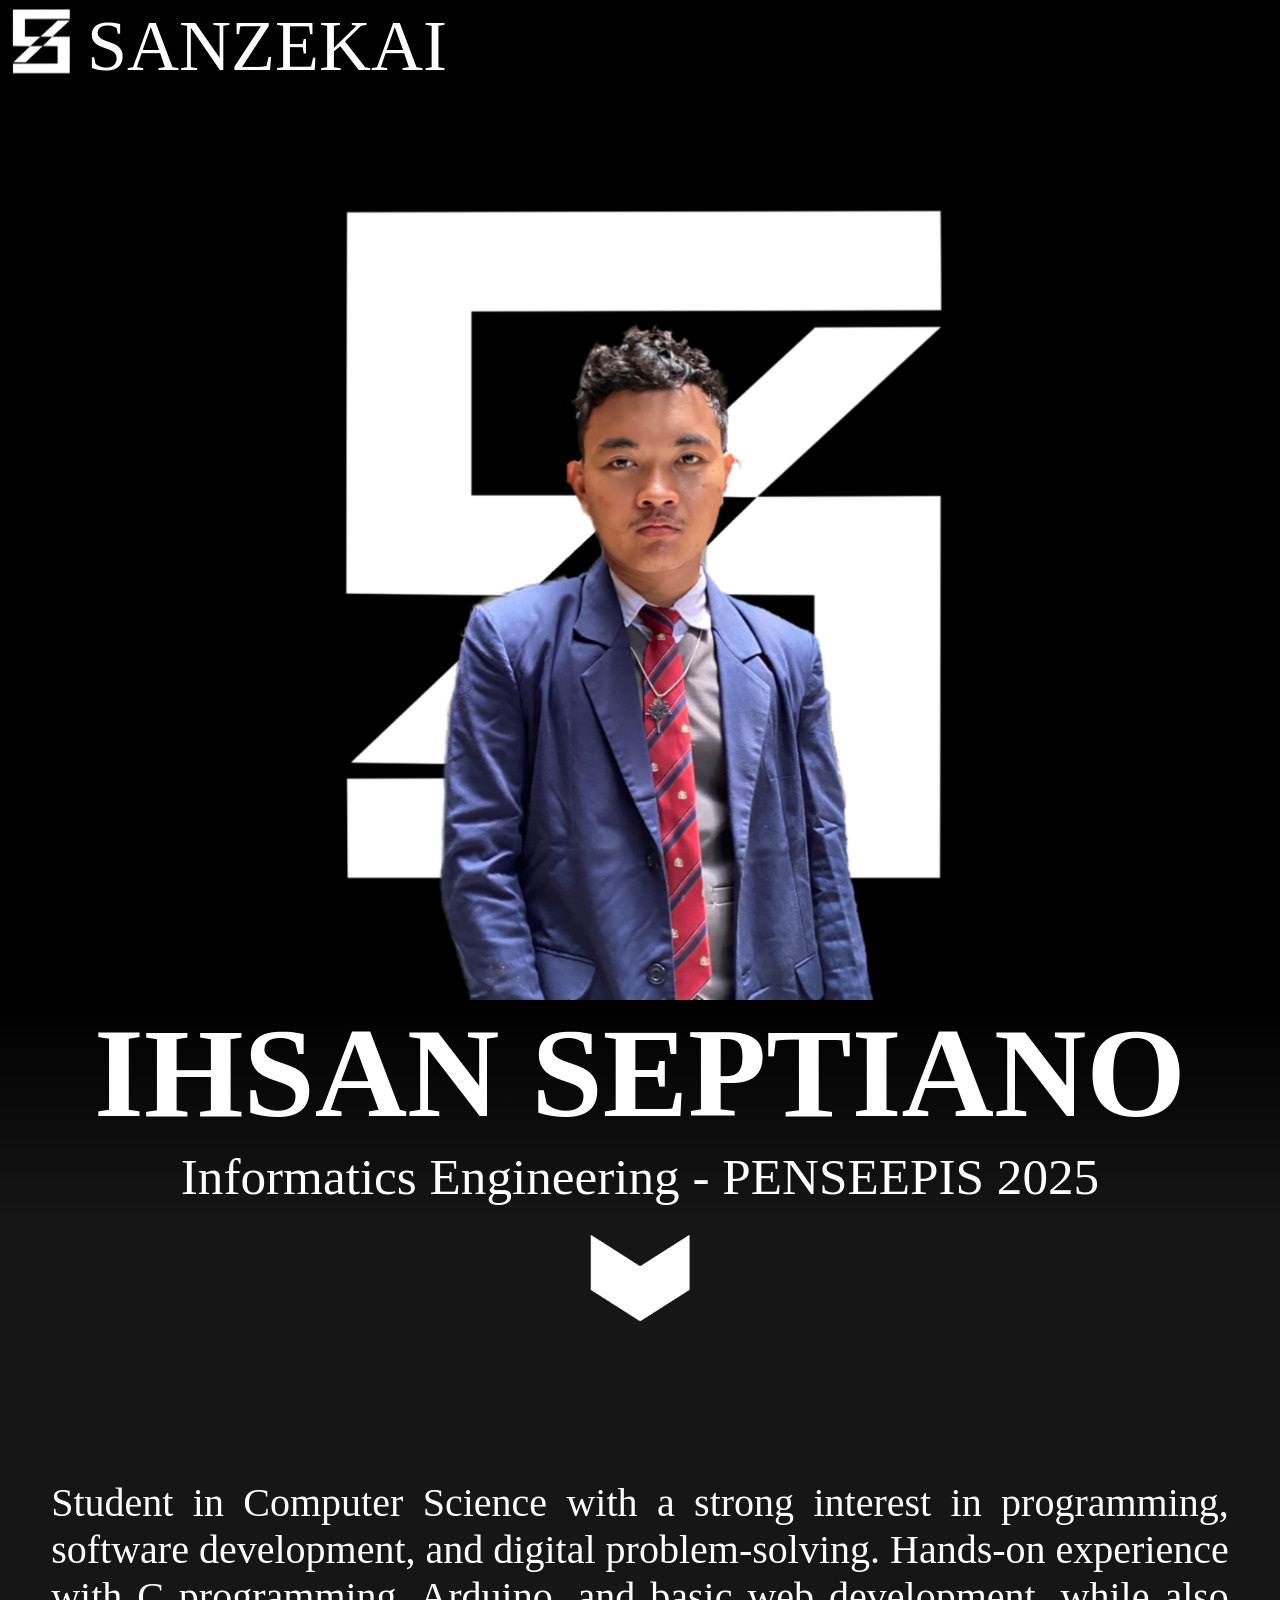
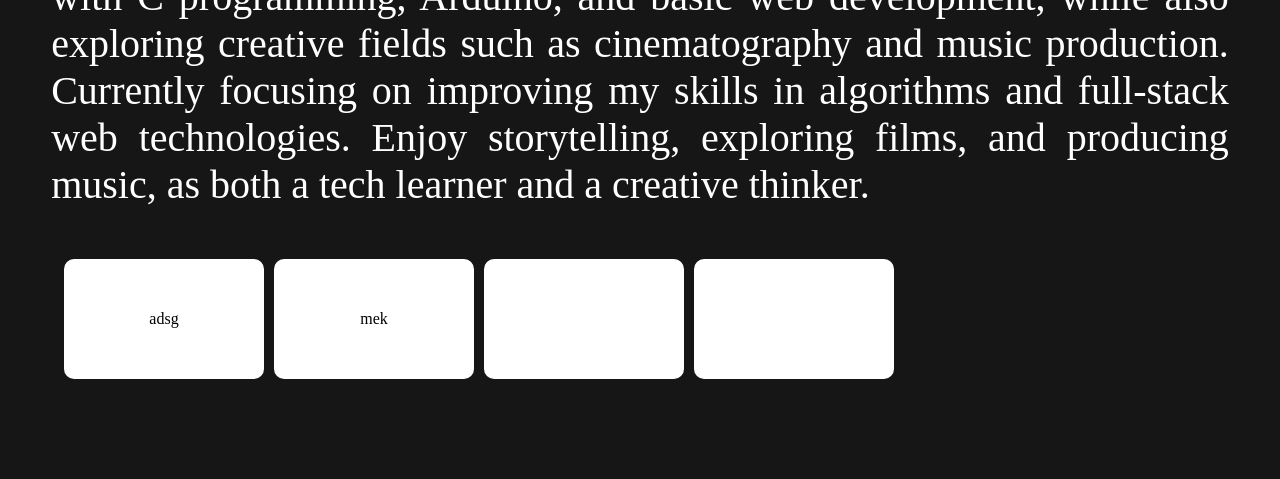
<file: biodat.html>
<!DOCTYPE html>
<html lang="en">
<head>
  <meta charset="UTF-8">
  <meta name="viewport" content="width=device-width, initial-scale=1.0">
  <title>About Me</title>
  <link rel="apple-touch-icon" href="image/sanzekai.png" media="(prefers-color-scheme: dark)" />
  <link rel="icon" type="image/png" href="image/sanzekai.png" media="(prefers-color-scheme: dark)" />
  <link rel="apple-touch-icon" href="image/sanzekai-dark.png" media="(prefers-color-scheme: light)" />
  <link rel="icon" type="image/png" href="image/sanzekai-dark.png" media="(prefers-color-scheme: light)" />
  <link rel="stylesheet" href="styles.css">
</head>
<body>
  <nav style="background-color: black; width: 100%; height: 11dvw;max-height: 88px; background-color: black; display: flex; position: fixed; z-index: 9;" >
    <a href="index.html" class="tomb">
      <img src="image/sanzekai.png" alt="" style="z-index: 90; width: 9dvw; max-width: 72px; margin: 5px;">
    </a>
    <p style="color: white; font-size: clamp(0px, 9dvw, 72px); margin: 5px;">SANZEKAI</p>
  </nav>
  <section id="utama">
    <img src="image/ihsan.png" alt="" id="fotoku">
  </section>

  <section id="break" style="padding-bottom: 100px; display: block; flex-direction: column;z-index: 2; height: 10vw;">
    <h1 style="color: white; text-align: center; width: 100%; font-size: 10vw; margin: 0;">
      IHSAN SEPTIANO
    </h1>
    <p style="color: white; text-align: center; padding: 0; font-size: 4vw; margin: 0; z-index: 2;">
      Informatics Engineering - PENSEEPIS 2025
    </p>
  </section>

  <div style="align-items: center; justify-content: center; display: flex; margin: 0; background-color: #161616; z-index: 1;">
    <img src="image/panah.png" alt="" style="transform: rotate(90deg); width: 100px; height: 25%; animation: move 1s steps(5) infinite; position: relative;">
  </div>

  <section id="konten" style="background-color: #161616; padding-top:100px ; display: flex; flex-direction: column; align-items: center;"> 
    <p style="color: white; font-size: clamp(10px, 4vw, 40px); text-align:justify; margin: 4vw;">Student in Computer Science with a strong interest in programming, software development, and digital problem-solving. Hands-on experience with C programming, Arduino, and basic web development, while also exploring creative fields such as cinematography and music production. Currently focusing on improving my skills in algorithms and full-stack web technologies. Enjoy storytelling, exploring films, and producing music, as both a tech learner and a creative thinker.</p>
    <div id="personal">
      <div id="perso">
      <div class="personal" id="edu">
        adsg
      </div>
      <div class="personal" id="skill">mek</div>
      <div class="personal" id="exp"></div>
      <div class="personal" id="hobbs"></div>
      </div></div>
      

    <div style="height: 100px;"></div>
  </section>

  <script src="script.js"></script>
</body>
</html>
</file>
<file: styles.css>
body {
    margin: 0;
    display: flex;
    flex-direction: column;
    opacity: 0;
    transition: opacity 1s ease, background-color 0.5s ease;
    background-color: black;
}

body.fade-in {
    opacity: 1;
    background-color: #161616;
}

body.fade-out {
    background-color: black;
    opacity: 0;
}

section {
    width: 100%;
    margin: 0px;
    padding: 0px;
    display: flex;
    top: 0px;
    z-index: 0
}

#perso {
    display: flex;
  gap: 10px;
  animation: slide 15s linear infinite;
}

#utama {
    background-color: rgb(0, 0, 0);
    display: flex;
    position: sticky;
}

#fotoku {
    width: 100vw;
    max-width: 1000px;
    justify-content: center;
    align-items: center;
    margin: 0 auto;
    z-index: -1;
}

#break  {
    height: 2vw;
    background: linear-gradient(to bottom, black, #161616);
}

#personal {
    display: flex;
  gap: 10px;
  width: 90%;
  overflow: hidden;
}

.personal {
    min-width: 200px;
    height: 120px;
    background: white;
    border-radius: 10px;
    flex-shrink: 0;
    display: flex;
    justify-content: center;
    align-items: center;
}

@keyframes move {
    from { top: 0px; }
    to { top: 10vh; }
}

@keyframes scroll {
  0% { transform: translateX(0); }
  100% { transform: translateX(-50%); } 
}
</file>
